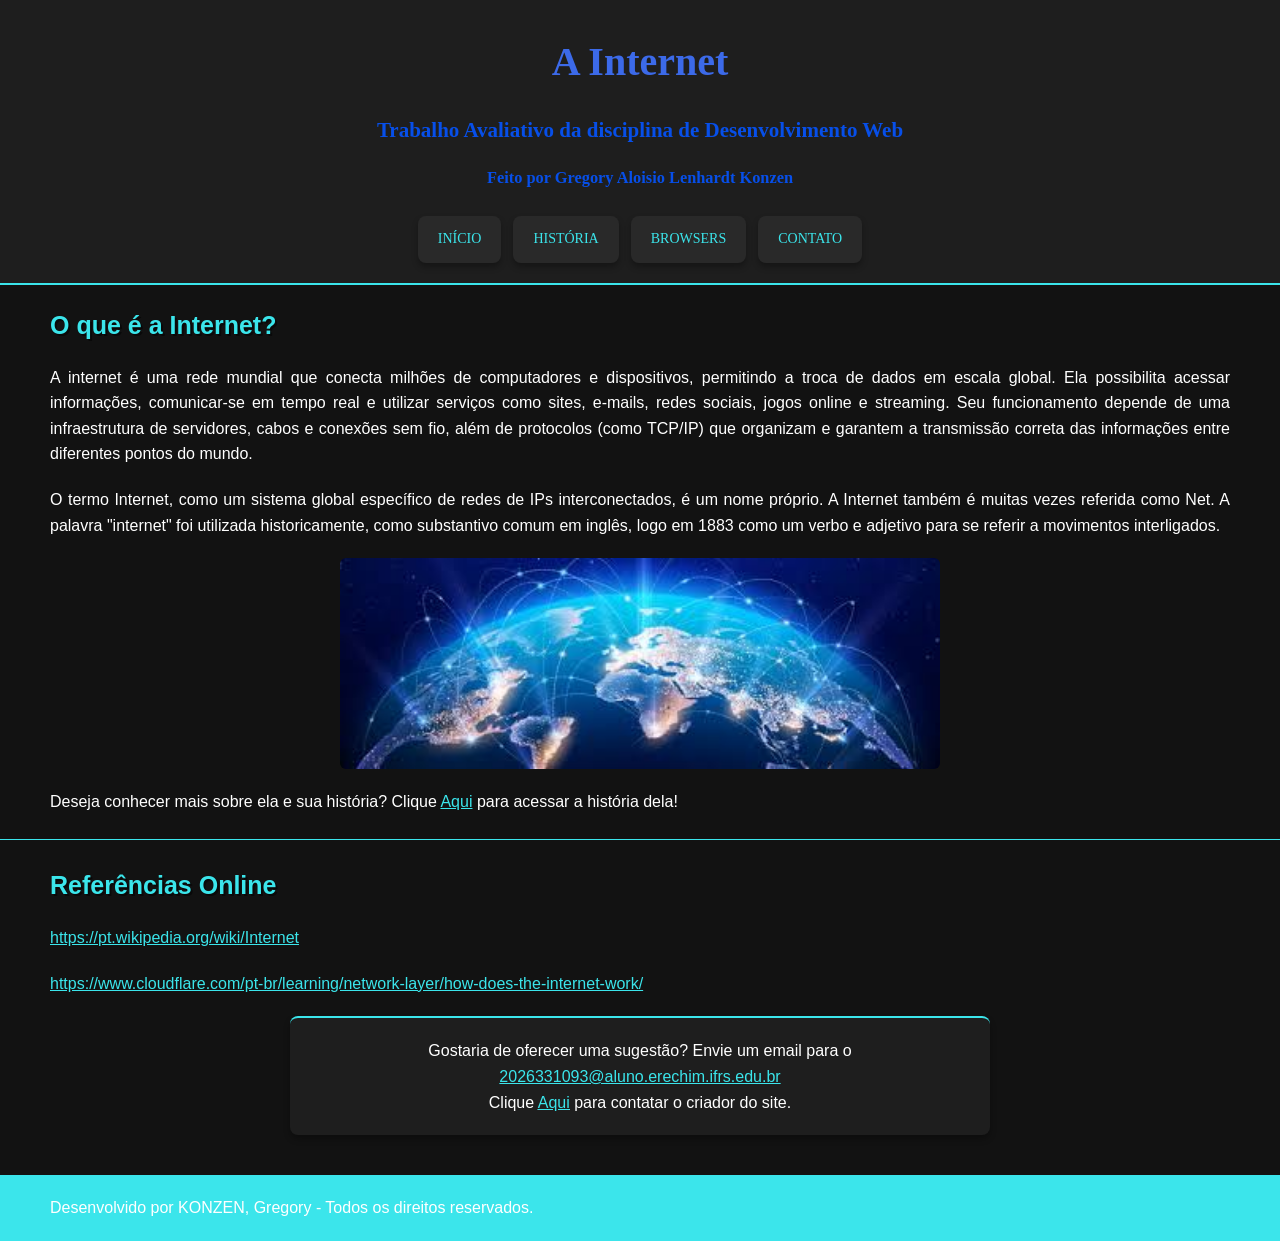
<file: Projeto 1/index.html>
<!DOCTYPE html>
<html lang="en">

<head>
    <meta charset="UTF-8">
    <meta name="viewport" content="width=device-width, initial-scale=1.0">
    <title>A Internet</title>
    <link rel="stylesheet" href="style.css">
</head>

<body>
    <div class="cabecario">
        <h1 class="titulo">A Internet</h1>
        <h2>Trabalho Avaliativo da disciplina de Desenvolvimento Web</h2>
        <h3>Feito por Gregory Aloisio Lenhardt Konzen</h3>
        <div class="card-container-botoes">
            <a class="card-botoes" href="index.html">INÍCIO</a>
            <a class="card-botoes" href="historia.html">HISTÓRIA</a>
            <a class="card-botoes" href="browsers.html">BROWSERS</a>
            <a class="card-botoes" href="formulario.html">CONTATO</a>
        </div>
    </div>
        <h4 class="topico">O que é a Internet?</h4>
        <p>A internet é uma rede mundial que conecta milhões de computadores e dispositivos, permitindo a troca de dados
            em escala global. Ela possibilita acessar informações, comunicar-se em tempo real e utilizar serviços como
            sites, e-mails, redes sociais, jogos online e streaming. Seu funcionamento depende de uma infraestrutura de
            servidores, cabos e conexões sem fio, além de protocolos (como TCP/IP) que organizam e garantem a
            transmissão correta das informações entre diferentes pontos do mundo.</p>
        <p>O termo Internet, como um sistema global específico de redes de IPs interconectados, é um nome próprio. A
            Internet também é muitas vezes referida como Net. A palavra "internet" foi utilizada historicamente, como
            substantivo comum em inglês, logo em 1883 como um verbo e adjetivo para se referir a movimentos
            interligados.</p>
        <img src="images/imagemdahoradainternet.jpg" alt="Ilustração da Internet">
        <p>Deseja conhecer mais sobre ela e sua história? Clique <a href="historia.html">Aqui</a> para acessar a
            história dela!</p>
        <hr>
    <h2 class="topico">Referências Online</h2>
    <p><a href="https://pt.wikipedia.org/wiki/Internet" target="_blank">https://pt.wikipedia.org/wiki/Internet</a></p>
    <p><a href="https://www.cloudflare.com/pt-br/learning/network-layer/how-does-the-internet-work/"
            target="_blank">https://www.cloudflare.com/pt-br/learning/network-layer/how-does-the-internet-work/</a></p>
    <div class="card-sugestao">
        <p>Gostaria de oferecer uma sugestão? Envie um email para o <a
                href="mailto:2026331093@aluno.erechim.ifrs.edu.br">2026331093@aluno.erechim.ifrs.edu.br</a></p>
        <p>Clique <u><a href="formulario.html">Aqui</a></u> para contatar o criador do site.</p>
    </div>
    <div class="rodape">
        <p>Desenvolvido por KONZEN, Gregory - Todos os direitos reservados.</p>
    </div>
</body>

</html>
</file>
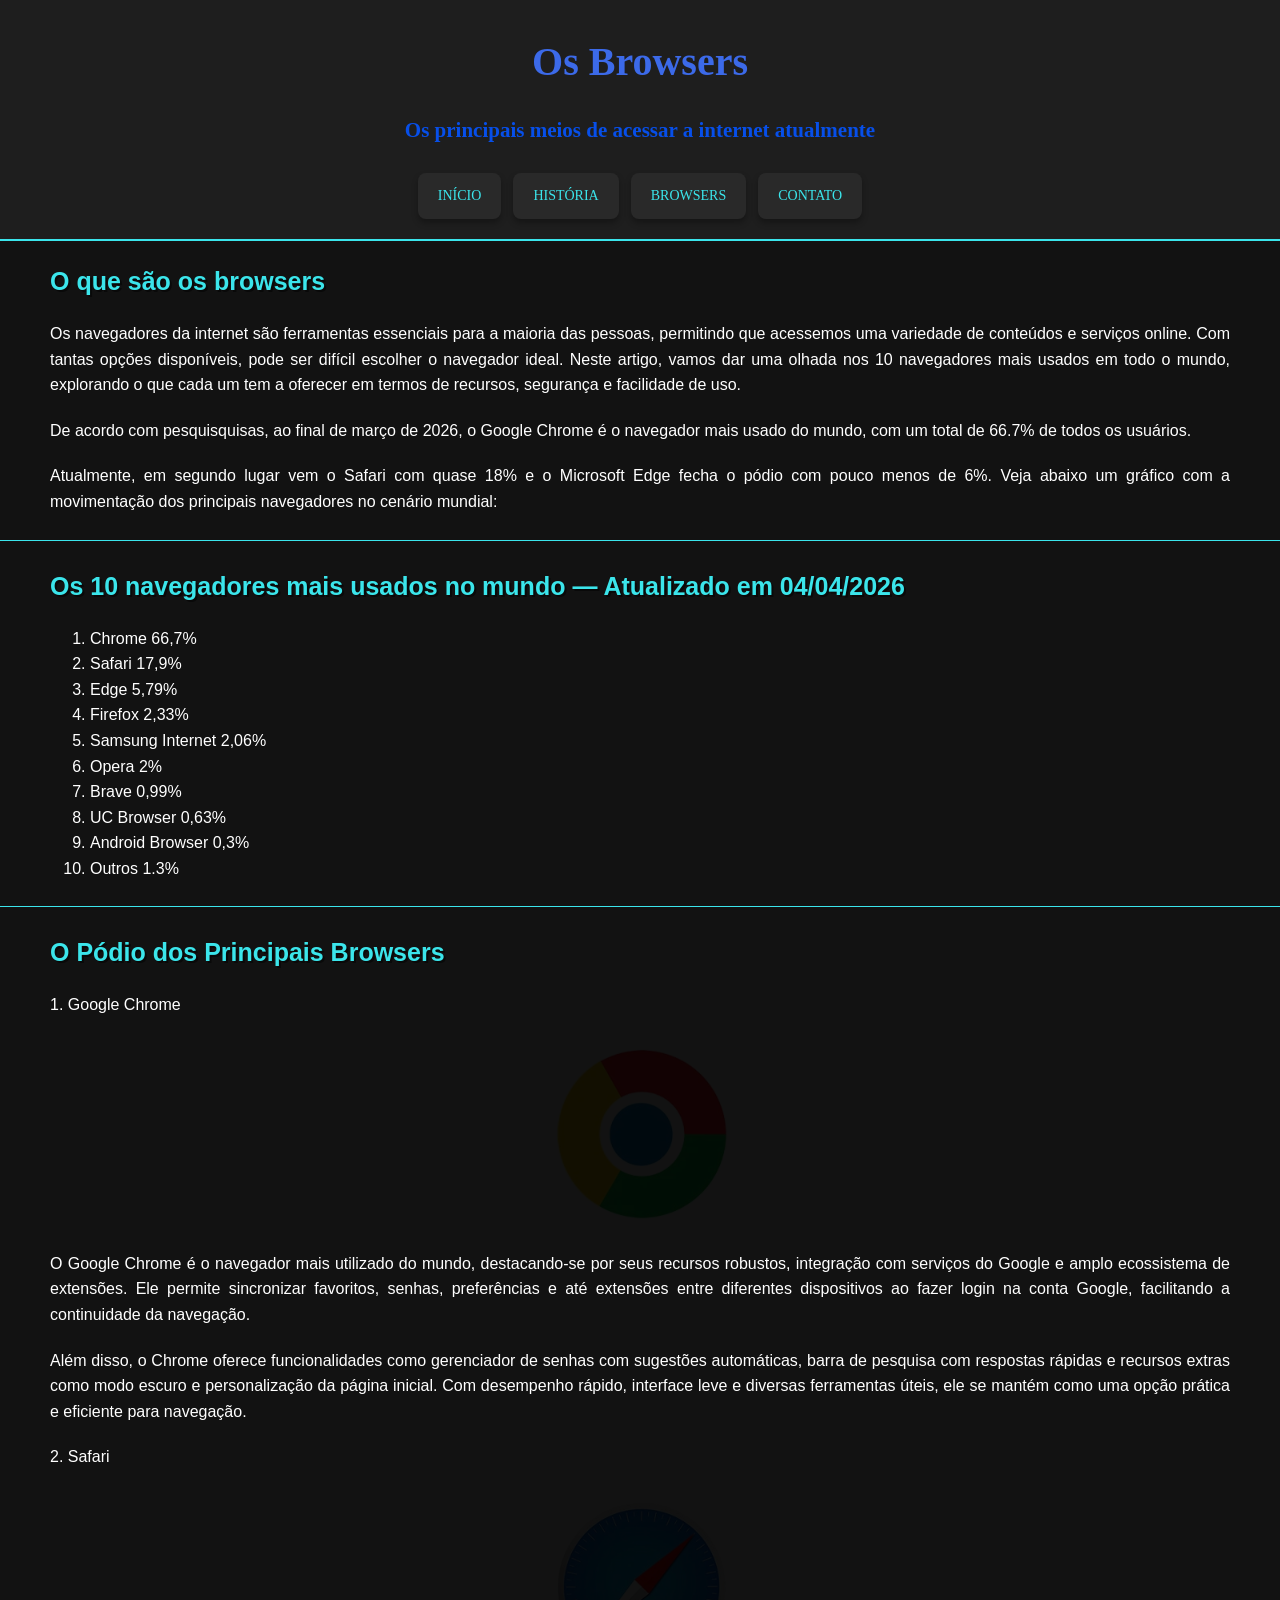
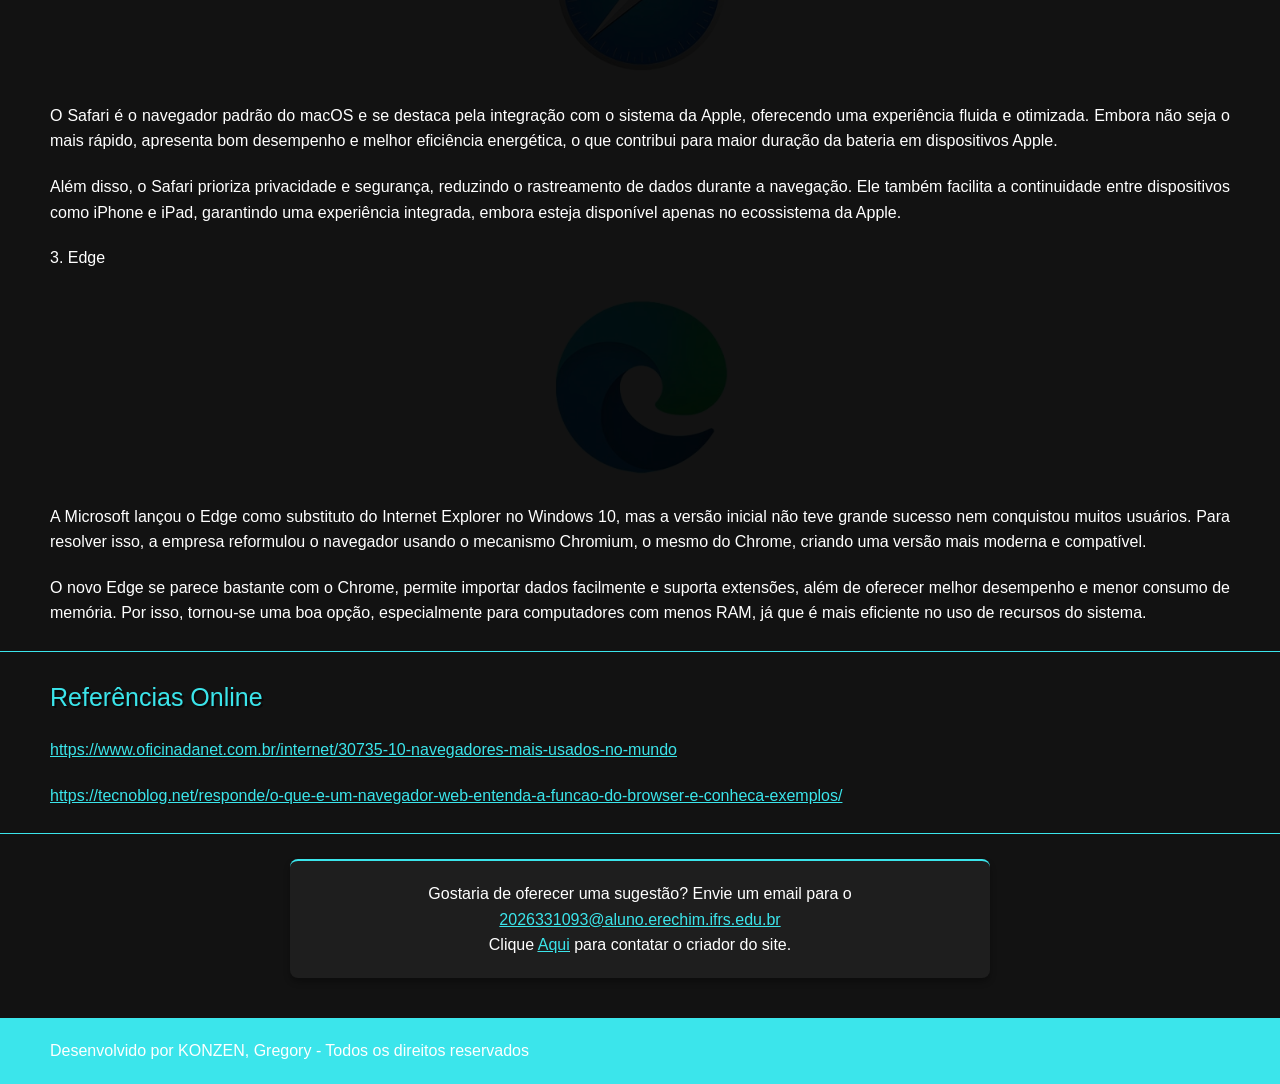
<file: Projeto 1/browsers.html>
<!DOCTYPE html>
<html lang="en">

<head>
    <meta charset="UTF-8">
    <meta name="viewport" content="width=device-width, initial-scale=1.0">
    <title>Os Browsers da Internet</title>
    <link type-'text/css' rel="stylesheet" href="style.css">
</head>

<body>
    <div class="cabecario">
        <h1 class="titulo">Os Browsers</h1>
        <h2>Os principais meios de acessar a internet atualmente</h2>
        <div class="card-container-botoes">
            <a class="card-botoes" href="index.html">INÍCIO</a>
            <a class="card-botoes" href="historia.html">HISTÓRIA</a>
            <a class="card-botoes" href="browsers.html">BROWSERS</a>
            <a class="card-botoes" href="formulario.html">CONTATO</a>
        </div>
    </div>
    <h3 class="topico">O que são os browsers</h3>
    <p>Os navegadores da internet são ferramentas essenciais para a maioria das pessoas, permitindo que acessemos uma
    variedade de conteúdos e serviços online. Com tantas opções disponíveis, pode ser difícil escolher o navegador
    ideal. Neste artigo, vamos dar uma olhada nos 10 navegadores mais usados em todo o mundo, explorando o que cada
    um tem a oferecer em termos de recursos, segurança e facilidade de uso.</p>
    <p>De acordo com pesquisquisas, ao final de março de 2026, o Google Chrome é o navegador mais usado do mundo, com um
    total de 66.7% de todos os usuários.</p>
    <p>Atualmente, em segundo lugar vem o Safari com quase 18% e o Microsoft Edge fecha o pódio com pouco menos de 6%.
    Veja abaixo um gráfico com a movimentação dos principais navegadores no cenário mundial:</p>
    <hr>
    <h3 class="topico">Os 10 navegadores mais usados no mundo — Atualizado em 04/04/2026</h3>
    <ol>
        <li>Chrome 66,7%</li>
        <li>Safari 17,9%</li>
        <li>Edge 5,79%</li>
        <li>Firefox 2,33%</li>
        <li>Samsung Internet 2,06%</li>
        <li>Opera 2%</li>
        <li>Brave 0,99%</li>
        <li>UC Browser 0,63%</li>
        <li>Android Browser 0,3%</li>
        <li>Outros 1.3%</li>
    </ol>
    <hr>
    <h4 class="topico">O Pódio dos Principais Browsers</h4>
    <p>1. Google Chrome</p>
    <img class="imgcomfundo" src="images/chrome.webp">
    <p>O Google Chrome é o navegador mais utilizado do mundo, destacando-se por seus recursos robustos, integração com
        serviços do Google e amplo ecossistema de extensões. Ele permite sincronizar favoritos, senhas, preferências e
        até extensões entre diferentes dispositivos ao fazer login na conta Google, facilitando a continuidade da
        navegação.
    </p>
    <p>Além disso, o Chrome oferece funcionalidades como gerenciador de senhas com sugestões automáticas, barra de
        pesquisa com respostas rápidas e recursos extras como modo escuro e personalização da página inicial. Com
        desempenho rápido, interface leve e diversas ferramentas úteis, ele se mantém como uma opção prática e eficiente
        para navegação.</p>
    <p>2. Safari</p>
    <img class="imgcomfundo" src="images/safari.webp">
    <p>O Safari é o navegador padrão do macOS e se destaca pela integração com o sistema da Apple, oferecendo uma
        experiência fluida e otimizada. Embora não seja o mais rápido, apresenta bom desempenho e melhor eficiência
        energética, o que contribui para maior duração da bateria em dispositivos Apple.</p>
    <p>Além disso, o Safari prioriza privacidade e segurança, reduzindo o rastreamento de dados durante a navegação. Ele
        também facilita a continuidade entre dispositivos como iPhone e iPad, garantindo uma experiência integrada,
        embora esteja disponível apenas no ecossistema da Apple.</p>
    <p>3. Edge</p6>
    <img class="imgcomfundo" src="images/edge.webp">
    <p>A Microsoft lançou o Edge como substituto do Internet Explorer no Windows 10, mas a versão inicial não teve
        grande sucesso nem conquistou muitos usuários. Para resolver isso, a empresa reformulou o navegador usando o
        mecanismo Chromium, o mesmo do Chrome, criando uma versão mais moderna e compatível.</p>
    <p>O novo Edge se parece bastante com o Chrome, permite importar dados facilmente e suporta extensões, além de
        oferecer melhor desempenho e menor consumo de memória. Por isso, tornou-se uma boa opção, especialmente para
        computadores com menos RAM, já que é mais eficiente no uso de recursos do sistema.</p>

    <hr>

    <p class="topico">Referências Online</p>
    <p><a href="https://www.oficinadanet.com.br/internet/30735-10-navegadores-mais-usados-no-mundo"
            </a>https://www.oficinadanet.com.br/internet/30735-10-navegadores-mais-usados-no-mundo</p>
    <p><a
            href="https://tecnoblog.net/responde/o-que-e-um-navegador-web-entenda-a-funcao-do-browser-e-conheca-exemplos/">https://tecnoblog.net/responde/o-que-e-um-navegador-web-entenda-a-funcao-do-browser-e-conheca-exemplos/</a>
    </p>

    <hr />

    <div class="card-sugestao">
        <p>Gostaria de oferecer uma sugestão? Envie um email para o <a
                href="mailto:2026331093@aluno.erechim.ifrs.edu.br">2026331093@aluno.erechim.ifrs.edu.br</a></p>
        <p>Clique <u><a href="formulario.html">Aqui</a></u> para contatar o criador do site.</p>
    </div>
        <div class="rodape">
            <p>Desenvolvido por KONZEN, Gregory - Todos os direitos reservados</p>
        </div>
</body>

</html>
</file>
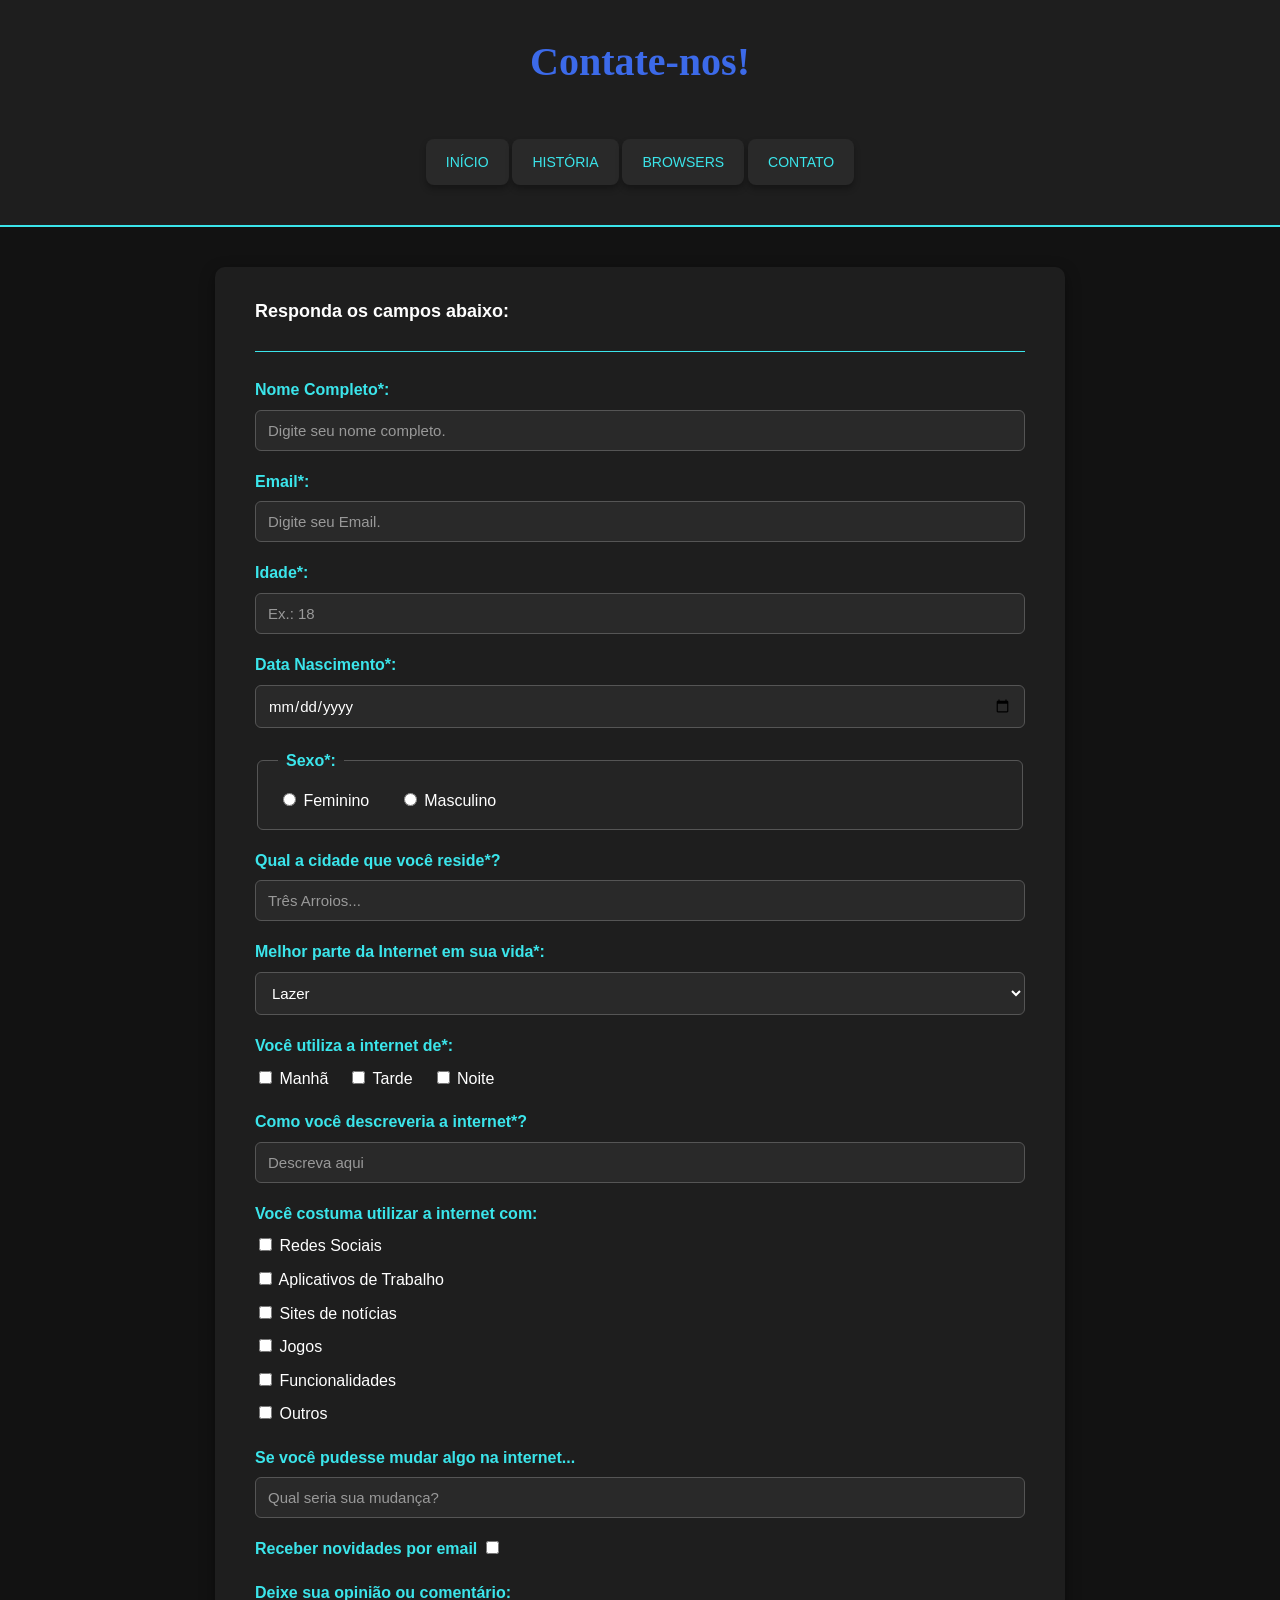
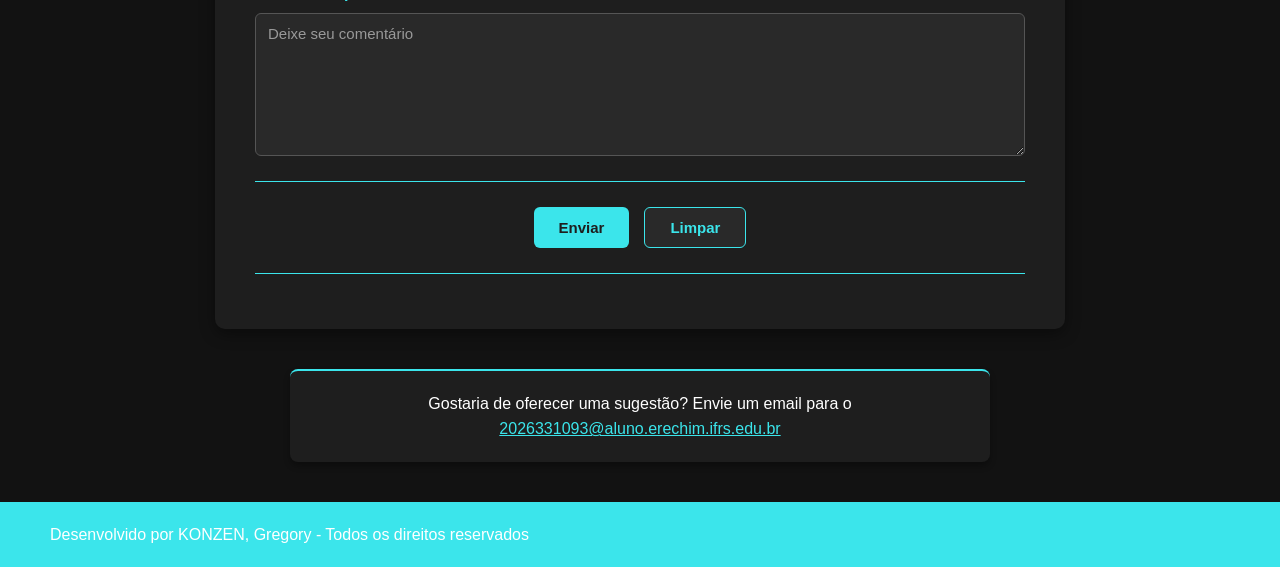
<file: Projeto 1/formulario.html>
<!DOCTYPE html>
<html lang="pt-br">
<head>
    <meta charset="UTF-8">
    <meta name="viewport" content="width=device-width, initial-scale=1.0">
    <title>Contato</title>
    <link type="text/css" rel="stylesheet" href="style.css"> 
</head>

<body>

    <div class="cabecario">
        <h1 class="titulo">Contate-nos!</h1>

        <div class="card-container-botoes">
            <p>
                <a class="card-botoes" href="index.html">INÍCIO</a>
                <a class="card-botoes" href="historia.html">HISTÓRIA</a>
                <a class="card-botoes" href="browsers.html">BROWSERS</a>
                <a class="card-botoes" href="formulario.html">CONTATO</a>
            </p>
        </div>
    </div>

    <form method="get" action="">

        <p class="introducao">Responda os campos abaixo:</p>

        <hr>

        <label for="nome">Nome Completo*:</label>
        <input type="text" id="nome" name="Nome Completo" placeholder="Digite seu nome completo." required>

        <label for="email">Email*:</label>
        <input type="email" id="email" name="Email" placeholder="Digite seu Email." required>

        <label for="idade">Idade*:</label>
        <input type="number" id="idade" name="Idade" placeholder="Ex.: 18" min="1" max="120" required>

        <label for="data-nascimento">Data Nascimento*:</label>
        <input type="date" id="data-nascimento" name="Data Nascimento" required>

        <fieldset>
            <legend>Sexo*:</legend>

            <label>
                <input type="radio" name="sexo" value="feminino" required>
                Feminino
            </label>

            <label>
                <input type="radio" name="sexo" value="masculino">
                Masculino
            </label>
        </fieldset>

        <label for="cidade">Qual a cidade que você reside*?</label>
        <input type="text" id="cidade" name="Cidade" placeholder="Três Arroios..." required>

        <label for="Escolha">Melhor parte da Internet em sua vida*:</label>
        <select id="Escolha" name="cafepref" required>
            <option value="lazer">Lazer</option>
            <option value="informacao">Informação</option>
            <option value="praticidade">Praticidade</option>
            <option value="conexao">Conexão</option>
        </select>

        <label for="prefere">Você utiliza a internet de*:</label>

        <div class="opcoes">
            <label>
                <input type="checkbox" name="horario" value="manha">
                Manhã
            </label>

            <label>
                <input type="checkbox" name="horario" value="tarde">
                Tarde
            </label>

            <label>
                <input type="checkbox" name="horario" value="noite">
                Noite
            </label>
        </div>

        <label for="Descrever">Como você descreveria a internet*?</label>
        <input type="text" id="Descrever" name="Descrever" placeholder="Descreva aqui" required>

        <label for="Prefere">Você costuma utilizar a internet com:</label>

        <div class="opcoes-coluna">
            <label>
                <input type="checkbox" name="uso" value="redes-sociais">
                Redes Sociais
            </label>

            <label>
                <input type="checkbox" name="uso" value="trabalho">
                Aplicativos de Trabalho
            </label>

            <label>
                <input type="checkbox" name="uso" value="noticias">
                Sites de notícias
            </label>

            <label>
                <input type="checkbox" name="uso" value="jogos">
                Jogos
            </label>

            <label>
                <input type="checkbox" name="uso" value="funcionalidades">
                Funcionalidades
            </label>

            <label>
                <input type="checkbox" name="uso" value="outros">
                Outros
            </label>
        </div>

        <label for="Mudar">Se você pudesse mudar algo na internet...</label>
        <input type="text" id="Mudar" name="Mudar" placeholder="Qual seria sua mudança?">

        <label for="novidades">
            Receber novidades por email
            <input type="checkbox" id="novidades" name="novidades">
        </label>

        <label for="Comentar">Deixe sua opinião ou comentário:</label>
        <textarea id="Comentar" name="Comentar" placeholder="Deixe seu comentário" rows="7"></textarea>

        <hr>

        <div class="botoes-formulario">
            <input type="submit" value="Enviar">
            <input type="reset" value="Limpar">
        </div>

        <hr>

    </form>

    <div class="card-sugestao">
        <p align="center">
            Gostaria de oferecer uma sugestão? Envie um email para o
            <a href="mailto:2026331093@aluno.erechim.ifrs.edu.br">
                2026331093@aluno.erechim.ifrs.edu.br
            </a>
        </p>
    </div>
    <div class="rodape">
            <p>Desenvolvido por KONZEN, Gregory - Todos os direitos reservados</p>
    </div>
</body>
</html>
</file>
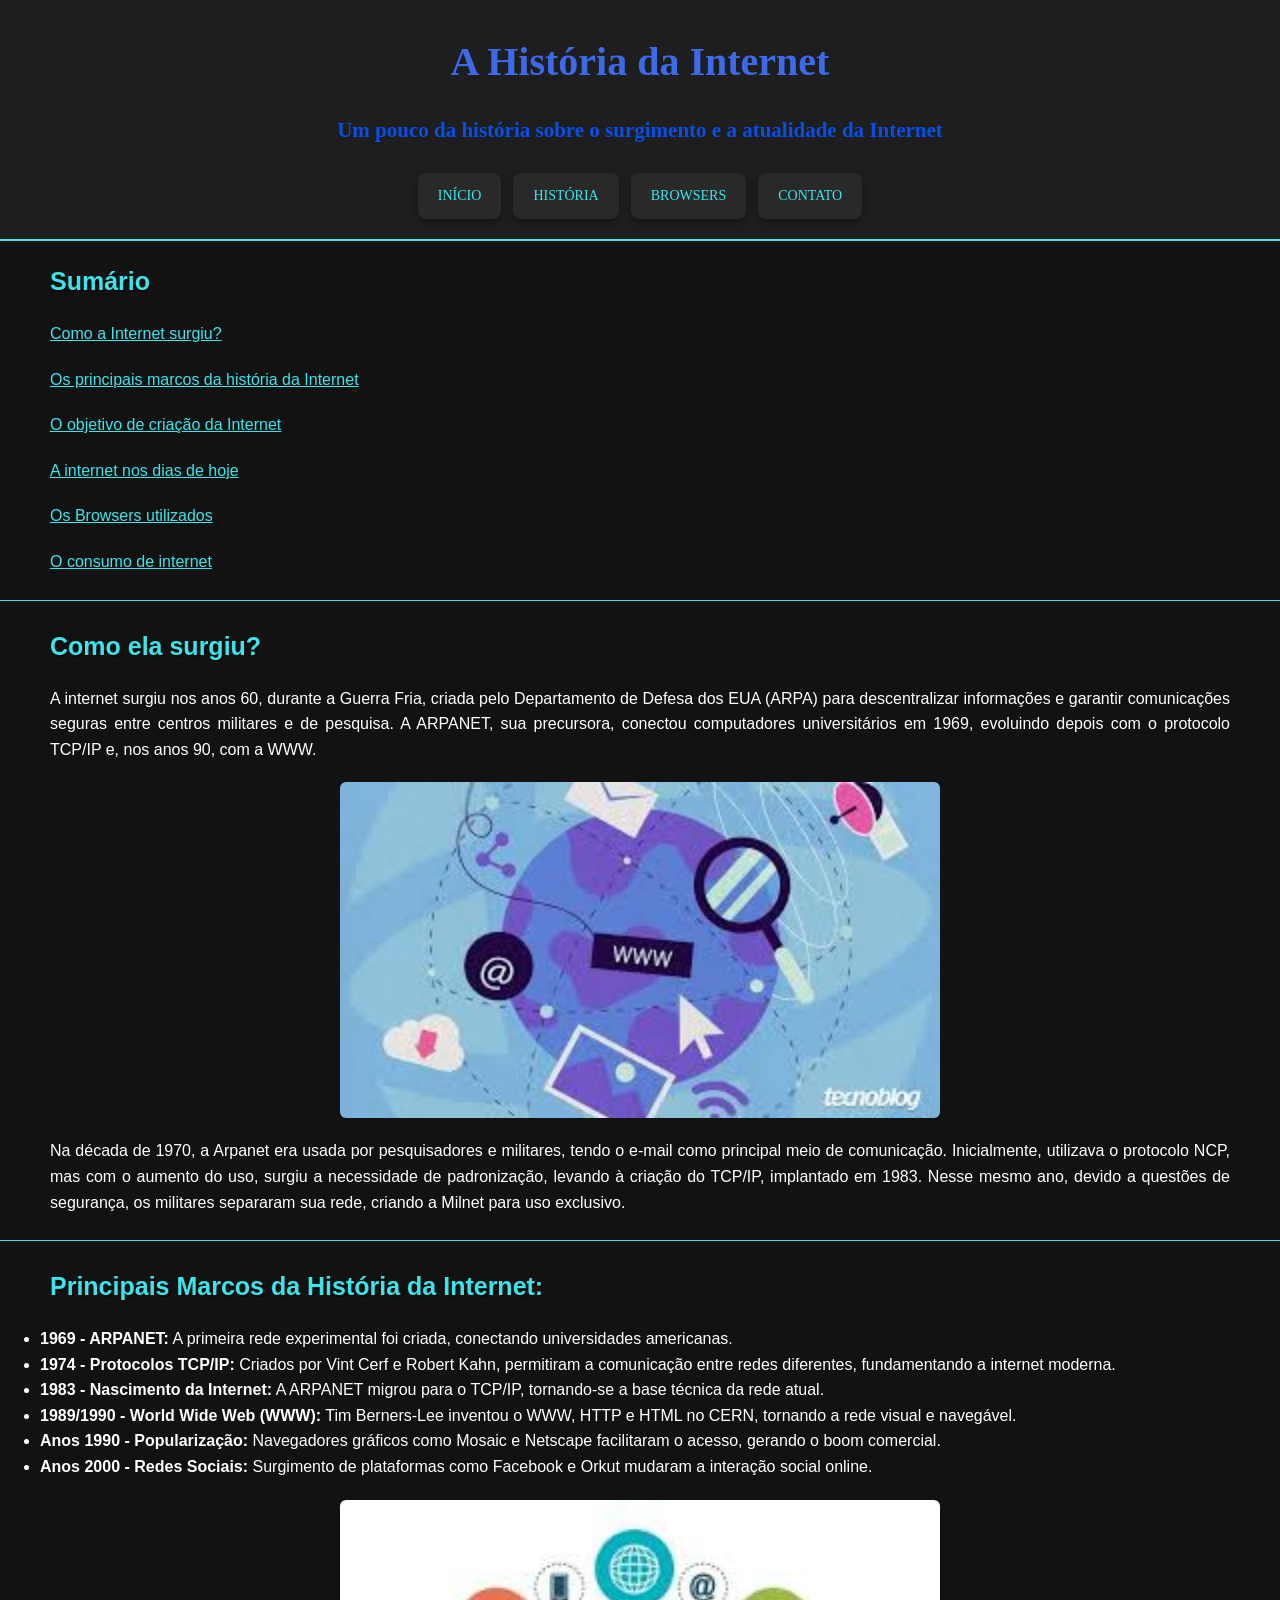
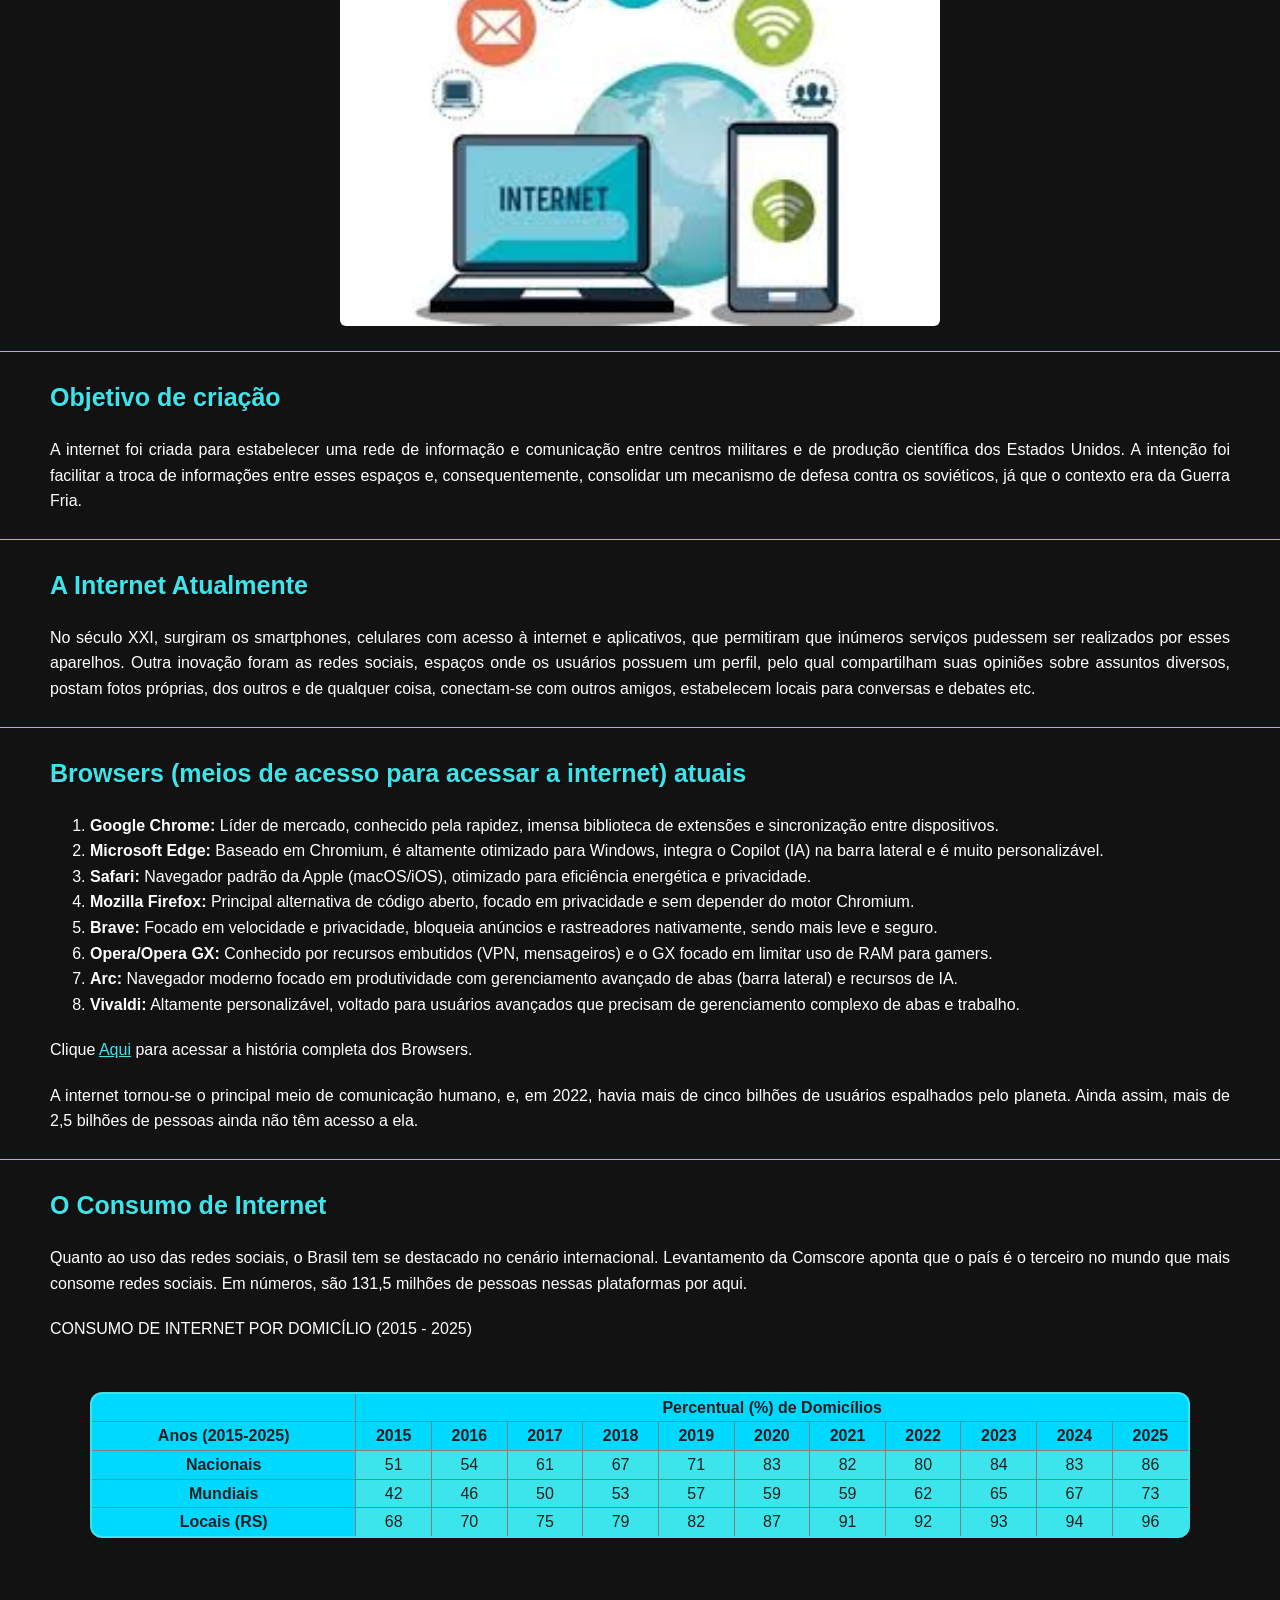
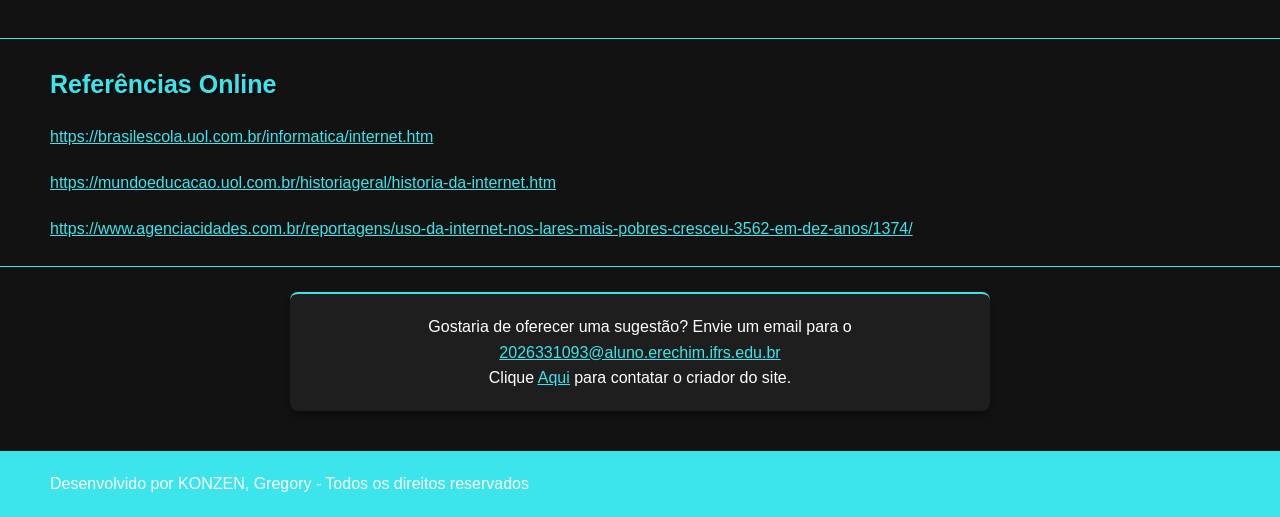
<file: Projeto 1/historia.html>
<!DOCTYPE html>
<html lang="en">
<head>
    <meta charset="UTF-8">
    <meta name="viewport" content="width=device-width, initial-scale=1.0">
    <title>A história da Internet</title>
    <link type-'text/css' rel='stylesheet' href="style.css"> 
</head>
    <body>
        <div class="cabecario">
            <h1 class="titulo">A História da Internet</h1>
            <h2>Um pouco da história sobre o surgimento e a atualidade da Internet</h2>
            <div class="card-container-botoes">
                <a class="card-botoes" href="index.html">INÍCIO</a>
                <a class="card-botoes" href="historia.html">HISTÓRIA</a>
                <a class="card-botoes" href="browsers.html">BROWSERS</a>
                <a class="card-botoes" href="formulario.html">CONTATO</a>
            </div>        
        </div>
    <h1 class="topico">Sumário</h1>
    <p><a href="#Surgimento">Como a Internet surgiu?</a></p>
    <p><a href="#Marcos">Os principais marcos da história da Internet</a></p>
    <p><a href="#objetivo">O objetivo de criação da Internet</a></p>
    <p><a href="#atualmente">A internet nos dias de hoje</a></p>
    <p><a href="#Browsers">Os Browsers utilizados</a></p>
    <p><a href="#Consumo">O consumo de internet</a></p>
    <hr/>

    <h2 class="topico" id="Surgimento">Como ela surgiu?</h2>
    <p>A internet surgiu nos anos 60, durante a Guerra Fria, criada    pelo Departamento de Defesa dos EUA (ARPA) para
        descentralizar informações e garantir comunicações seguras entre centros militares e de pesquisa. A ARPANET, sua
        precursora, conectou computadores universitários em 1969, evoluindo depois com o protocolo TCP/IP e, nos anos
        90, com a WWW.</p>
    <img class="img" src="images/transferir.jpg"/>
    <p>Na década de 1970, a Arpanet era usada por pesquisadores e militares, tendo o e-mail como principal meio de comunicação. Inicialmente, utilizava o protocolo NCP, mas com o aumento do uso, surgiu a necessidade de padronização, levando à criação do TCP/IP, implantado em 1983. Nesse mesmo ano, devido a questões de segurança, os militares separaram sua rede, criando a Milnet para uso exclusivo.</p>

    <hr>
    <h3 class="topico" id="Marcos">Principais Marcos da História da Internet:</h3>
    <ul>
        <li><b>1969 - ARPANET:</b> A primeira rede experimental foi criada, conectando universidades americanas.</li>
        <li><b>1974 - Protocolos TCP/IP:</b> Criados por Vint Cerf e Robert Kahn, permitiram a comunicação entre redes diferentes, fundamentando a internet moderna.</li>
        <li><b>1983 - Nascimento da Internet:</b> A ARPANET migrou para o TCP/IP, tornando-se a base técnica da rede atual.</li>
        <li><b>1989/1990 - World Wide Web (WWW):</b> Tim Berners-Lee inventou o WWW, HTTP e HTML no CERN, tornando a rede visual e navegável.</li>
        <li><b>Anos 1990 - Popularização:</b> Navegadores gráficos como Mosaic e Netscape facilitaram o acesso, gerando o boom comercial.</li>
        <li><b>Anos 2000 - Redes Sociais:</b> Surgimento de plataformas como Facebook e Orkut mudaram a interação social online.</li>
    </ul>
    <img class="img" src="images/historia.jpg"/>
    <hr>
    <h3 class="topico" id="objetivo">Objetivo de criação</h3>
    <p>A internet foi criada para estabelecer uma rede de informação e comunicação entre centros militares e de produção científica dos Estados Unidos. A intenção foi facilitar a troca de informações entre esses espaços e, consequentemente, consolidar um mecanismo de defesa contra os soviéticos, já que o contexto era da Guerra Fria.</p>

    <hr>
    <h4 class="topico" id="atualmente">A Internet Atualmente</h4>
    <p>No século XXI, surgiram os smartphones, celulares com acesso à internet e aplicativos, que permitiram que inúmeros serviços pudessem ser realizados por esses aparelhos. Outra inovação foram as redes sociais, espaços onde os usuários possuem um perfil, pelo qual compartilham suas opiniões sobre assuntos diversos, postam fotos próprias, dos outros e de qualquer coisa, conectam-se com outros amigos, estabelecem locais para conversas e debates etc.</p>

    <hr>
    <h5 class="topico" id="Browsers">Browsers (meios de acesso para acessar a internet) atuais</h5>
    <ol>
        <li><b>Google Chrome:</b> Líder de mercado, conhecido pela rapidez, imensa biblioteca de extensões e sincronização entre dispositivos.</li>
        <li><b>Microsoft Edge:</b> Baseado em Chromium, é altamente otimizado para Windows, integra o Copilot (IA) na barra lateral e é muito personalizável.</li>
        <li><b>Safari:</b> Navegador padrão da Apple (macOS/iOS), otimizado para eficiência energética e privacidade.</li>
        <li><b>Mozilla Firefox:</b> Principal alternativa de código aberto, focado em privacidade e sem depender do motor Chromium.</li>
        <li><b>Brave:</b> Focado em velocidade e privacidade, bloqueia anúncios e rastreadores nativamente, sendo mais leve e seguro.</li>
        <li><b>Opera/Opera GX:</b> Conhecido por recursos embutidos (VPN, mensageiros) e o GX focado em limitar uso de RAM para gamers.</li>
        <li><b>Arc:</b> Navegador moderno focado em produtividade com gerenciamento avançado de abas (barra lateral) e recursos de IA.</li>
        <li><b>Vivaldi:</b> Altamente personalizável, voltado para usuários avançados que precisam de gerenciamento complexo de abas e trabalho.</li>
    </ol>
    <p>Clique <a href="browsers.html">Aqui</a> para acessar a história completa dos Browsers.</p>
    <p>A internet tornou-se o principal meio de comunicação humano, e, em 2022, havia mais de cinco bilhões de usuários espalhados pelo planeta. Ainda assim, mais de 2,5 bilhões de pessoas ainda não têm acesso a ela.</p>

    <hr>
    <h6 class="topico" id="Consumo">O Consumo de  Internet</h6>
    <p>Quanto ao uso das redes sociais, o Brasil tem se destacado no cenário internacional. Levantamento da Comscore aponta que o país é o terceiro no mundo que mais consome redes sociais. Em números, são 131,5 milhões de pessoas nessas plataformas por aqui.</p>

    <table border="2">
        <thead>
            <p align="left"><font size="3">CONSUMO DE INTERNET POR DOMICÍLIO (2015 - 2025)<font></p>
        </thead>
        <tbody>
            <tr>
                <th></th>
                <th colspan="11">Percentual (%) de Domicílios</th>
            </tr>
            <tr>
                <th>Anos (2015-2025)</th>
                <th>2015</th><th>2016</th><th>2017</th><th>2018</th><th>2019</th><th>2020</th><th>2021</th><th>2022</th><th>2023</th><th>2024</th><th>2025</th>
            </tr>
            <tr align="center">
                <th>Nacionais</th>
                <td>51</td><td>54</td><td>61</td><td>67</td><td>71</td><td>83</td><td>82</td><td>80</td><td>84</td><td>83</td><td>86</td>
            </tr>
            <tr align="center">
                <th>Mundiais</th>
                <td>42</td><td>46</td><td>50</td><td>53</td><td>57</td><td>59</td><td>59</td><td>62</td><td>65</td><td>67</td><td>73</td>
            </tr>
            <tr align="center">
                <th>Locais (RS)</th>
                <td>68</td><td>70</td><td>75</td><td>79</td><td>82</td><td>87</td><td>91</td><td>92</td><td>93</td><td>94</td><td>96</td>
            </tr>
        </tbody>
    </table>
        <br>
    <hr>
        <h2 class="topico">Referências Online</h2>
        <p><a href="https://brasilescola.uol.com.br/informatica/internet.htm>">https://brasilescola.uol.com.br/informatica/internet.htm</a></p>
        <p><a href="https://mundoeducacao.uol.com.br/historiageral/historia-da-internet.htm">https://mundoeducacao.uol.com.br/historiageral/historia-da-internet.htm</a></p>
        <p><a href="https://www.agenciacidades.com.br/reportagens/uso-da-internet-nos-lares-mais-pobres-cresceu-3562-em-dez-anos/1374/">https://www.agenciacidades.com.br/reportagens/uso-da-internet-nos-lares-mais-pobres-cresceu-3562-em-dez-anos/1374/</a></p>
        <hr/>

        <div class="card-sugestao">
            <p>Gostaria de oferecer uma sugestão? Envie um email para o <a href="mailto:2026331093@aluno.erechim.ifrs.edu.br">2026331093@aluno.erechim.ifrs.edu.br</a></p>
            <p>Clique <u><a href="formulario.html">Aqui</a></u> para contatar o criador do site.</p>
        </div>
        <div class="rodape">
            <p>Desenvolvido por KONZEN, Gregory - Todos os direitos reservados</p>
        </div>
    </body>
</html>
</file>
<file: Projeto 1/style.css>
body {
    background-color: #121212;
    font-family: Arial, Helvetica, sans-serif;
    color: #ffffff;
    margin: 0;
    line-height: 1.6;
}

.cabecario {
    background-color: #1e1e1e;
    padding: 20px;
    align-items: center;
    font-family: cursive;
    text-align: center;
    color: hsl(221, 94%, 47%);
    font-size: 14px;
    margin: 0;
    border-bottom: 2px solid #3be5eb;
}

.titulo {
    color: rgb(60, 106, 233);
    font-size: 40px;
    margin: 10px 0 20px;
}

.card-container-botoes {
    display: flex;
    flex-wrap: wrap;
    justify-content: center;
    gap: 12px;
    margin: 25px auto 0;
    max-width: 700px;
}

.card-botoes {
    display: inline-block;
    background-color: #292929;
    border-radius: 8px;
    box-shadow: 0 4px 6px rgba(0, 0, 0, 0.3);
    color: #3be5eb;
    padding: 12px 20px;
    text-decoration: none;
    cursor: pointer;
    transition: 0.3s ease;
}

.card-botoes:hover {
    transform: translateY(-3px);
    background-color: #3be5eb;
    color: #292929;
    box-shadow: 0 5px 12px rgba(59, 229, 235, 0.3);
}

form {
    max-width: 850px;
    margin: 40px auto;
    padding: 30px 40px;
    color: rgb(59, 229, 235);
    background-color: #1e1e1e;
    border-radius: 10px;
    box-shadow: 0 5px 15px rgba(0, 0, 0, 0.4);
    box-sizing: border-box;
}

form .introducao {
    margin: 0 0 15px;
    color: #ffffff;
    font-size: 18px;
    font-weight: bold;
}

form > label,
form > input,
form > select,
form > textarea {
    display: block;
    width: 100%;
    box-sizing: border-box;
}

form > label {
    margin-top: 18px;
    margin-bottom: 7px;
    color: #3be5eb;
    font-weight: bold;
}

form input[type="text"],
form input[type="email"],
form input[type="number"],
form input[type="date"],
form select,
form textarea {
    background-color: #292929;
    border: 1px solid #555555;
    border-radius: 6px;
    padding: 11px 12px;
    color: #ffffff;
    font-family: Arial, Helvetica, sans-serif;
    font-size: 15px;
    outline: none;
    transition: 0.3s ease;
}

form input[type="text"]:focus,
form input[type="email"]:focus,
form input[type="number"]:focus,
form input[type="date"]:focus,
form select:focus,
form textarea:focus {
    border-color: #3be5eb;
    box-shadow: 0 0 5px rgba(59, 229, 235, 0.3);
}

form input::placeholder,
form textarea::placeholder {
    color: #999999;
}

form textarea {
    resize: vertical;
    min-height: 140px;
}

form select {
    cursor: pointer;
}

fieldset {
    margin-top: 20px;
    padding: 15px 20px;
    border: 1px solid #555555;
    border-radius: 6px;
    background-color: #242424;
}

legend {
    padding: 0 8px;
    color: #3be5eb;
    font-weight: bold;
}

fieldset label,
.opcoes label,
.opcoes-coluna label {
    color: #ffffff;
    font-weight: normal;
    cursor: pointer;
}

fieldset label {
    margin-right: 25px;
}

.opcoes {
    display: flex;
    flex-wrap: wrap;
    gap: 20px;
    margin-top: 5px;
}

.opcoes-coluna {
    display: flex;
    flex-direction: column;
    gap: 8px;
    margin-top: 5px;
}

input[type="checkbox"],
input[type="radio"] {
    accent-color: #3be5eb;
    cursor: pointer;
}

hr {
    border: 0;
    border-top: 1px solid #3be5eb;
    margin: 25px 0;
}

.botoes-formulario {
    display: flex;
    justify-content: center;
    gap: 15px;
}

input[type="submit"],
input[type="reset"] {
    border: none;
    border-radius: 6px;
    padding: 11px 25px;
    font-size: 15px;
    font-weight: bold;
    cursor: pointer;
    transition: 0.3s ease;
}

input[type="submit"] {
    background-color: #3be5eb;
    color: #1e1e1e;
}

input[type="reset"] {
    background-color: #292929;
    color: #3be5eb;
    border: 1px solid #3be5eb;
}

input[type="submit"]:hover {
    background-color: #27cbd1;
    transform: translateY(-2px);
}

input[type="reset"]:hover {
    background-color: #3be5eb;
    color: #1e1e1e;
    transform: translateY(-2px);
}

.card-sugestao {
    background-color: #1e1e1e;
    padding: 20px;
    border-radius: 8px;
    box-shadow: 0 4px 6px rgba(0, 0, 0, 0.3);
    width: 80%;
    max-width: 700px;
    box-sizing: border-box;
    margin: 20px auto 40px;
    border-top: 2px solid #3be5eb;
}

.card-sugestao p {
    margin: 0;
    text-align: center;
}

a {
    color: rgb(59, 229, 235);
}

.topico {
    font-size: 25px;
    font-family: Arial, Helvetica, sans-serif;
    color: rgb(59, 229, 235);
    text-shadow: 2px 2px rgba(0, 0, 0, 0.5);
    margin: 20px;
    margin-left: 50px;
    margin-right: 50px;
}

.sugestao {
    margin-left: auto;
    margin-right: auto;
}

img {
    display: block;
    max-width: 100%;
    width: 600px;
    border-radius: 6px;
    margin: 20px auto;
    background: none;
}

.imgcomfundo {
    display: block;
    max-width: 100%;
    width: 600px;
    border-radius: 6px;
    margin: 20px auto;
    mix-blend-mode: multiply;
    background: none;
}

table {
    width: 90%;
    max-width: 1100px;
    margin: 50px auto;
    border-collapse: collapse;
    overflow: hidden;
    background: rgb(59, 229, 235);
    border-radius: 12px;
}

td,
th {
    color: #1e1e1e;
}

th {
    background-color: #00d9ff;
}

ol {
    margin-left: 50px;
    margin-right: 50px;
}

p {
    text-align: justify;
    font-family: Arial, Helvetica, sans-serif;
    margin: 20px;
    margin-left: 50px;
    margin-right: 50px;
}

.rodape {
    background-color: rgb(59, 229, 235);
    display: flex;
    text-align: right;
}

@media (max-width: 700px) { /*Pesquisei para deixar mais fácil e mais prático em aparelhos menores, pois estava dando muitos problema, abraço!*/

    .titulo {
        font-size: 32px;
    }

    .card-container-botoes {
        gap: 8px;
    }

    .card-botoes {
        padding: 10px 14px;
        font-size: 13px;
    }

    form {
        width: 92%;
        padding: 25px 20px;
        margin: 30px auto;
    }

    .opcoes {
        flex-direction: column;
        gap: 8px;
    }

    .botoes-formulario {
        flex-direction: column;
    }

    input[type="submit"],
    input[type="reset"] {
        width: 100%;
    }

    .card-sugestao {
        width: 92%;
    }
}
</file>
